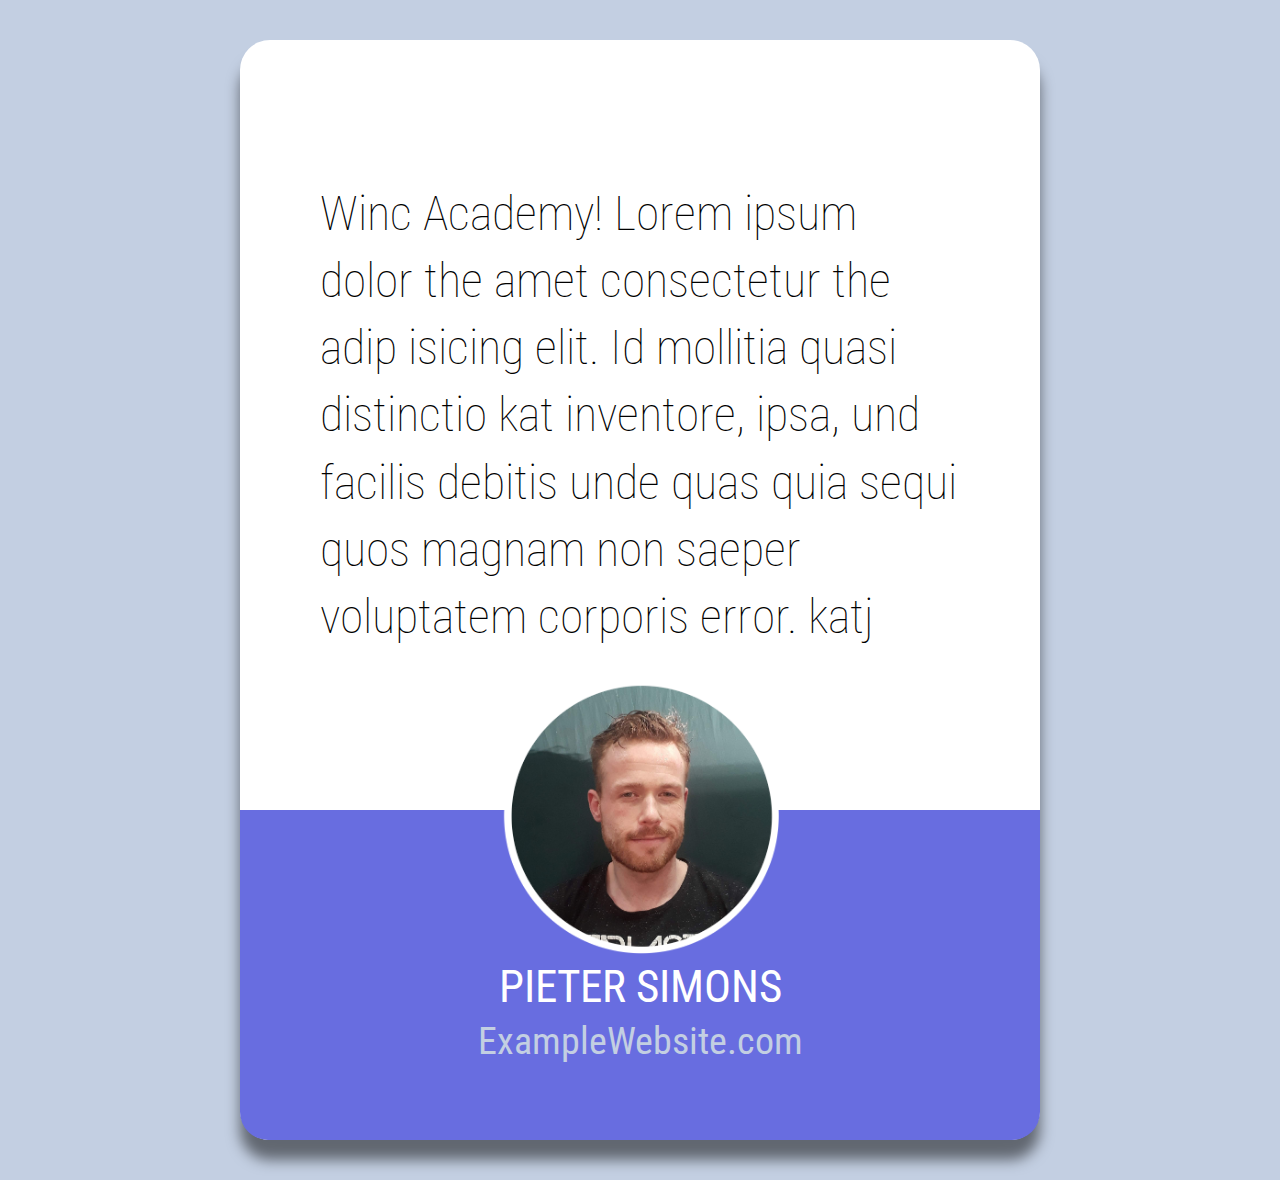
<file: 10-advanced-CSS/Deel-1/index.html>
<!DOCTYPE html>
<html lang="en">

<head>
  <meta charset="UTF-8" />
  <meta name="viewport" content="width=device-width, initial-scale=1.0" />
  <title>Document</title>
  <link rel="stylesheet" href="styles.css" />
</head>

<body>
  <main>
    <div class="kaart">
      <div class="kaart__texthouder">
        <h2 class="kaart__text">
          Winc Academy! Lorem ipsum dolor the amet consectetur the adip
          isicing elit. Id mollitia quasi distinctio kat inventore, ipsa, und
          facilis debitis unde quas quia sequi quos magnam non saeper
          voluptatem corporis error. katj
        </h2>
      </div>
      <div class="kaart__footer">
        <img class="kaart__foto" src="PHOTO_4.png" alt="foto">
        <p class="kaart__naam">PIETER SIMONS</p>
        <p class="kaart__website">ExampleWebsite.com</p>
      </div>
    </div>
  </main>
</body>

</html>
</file>
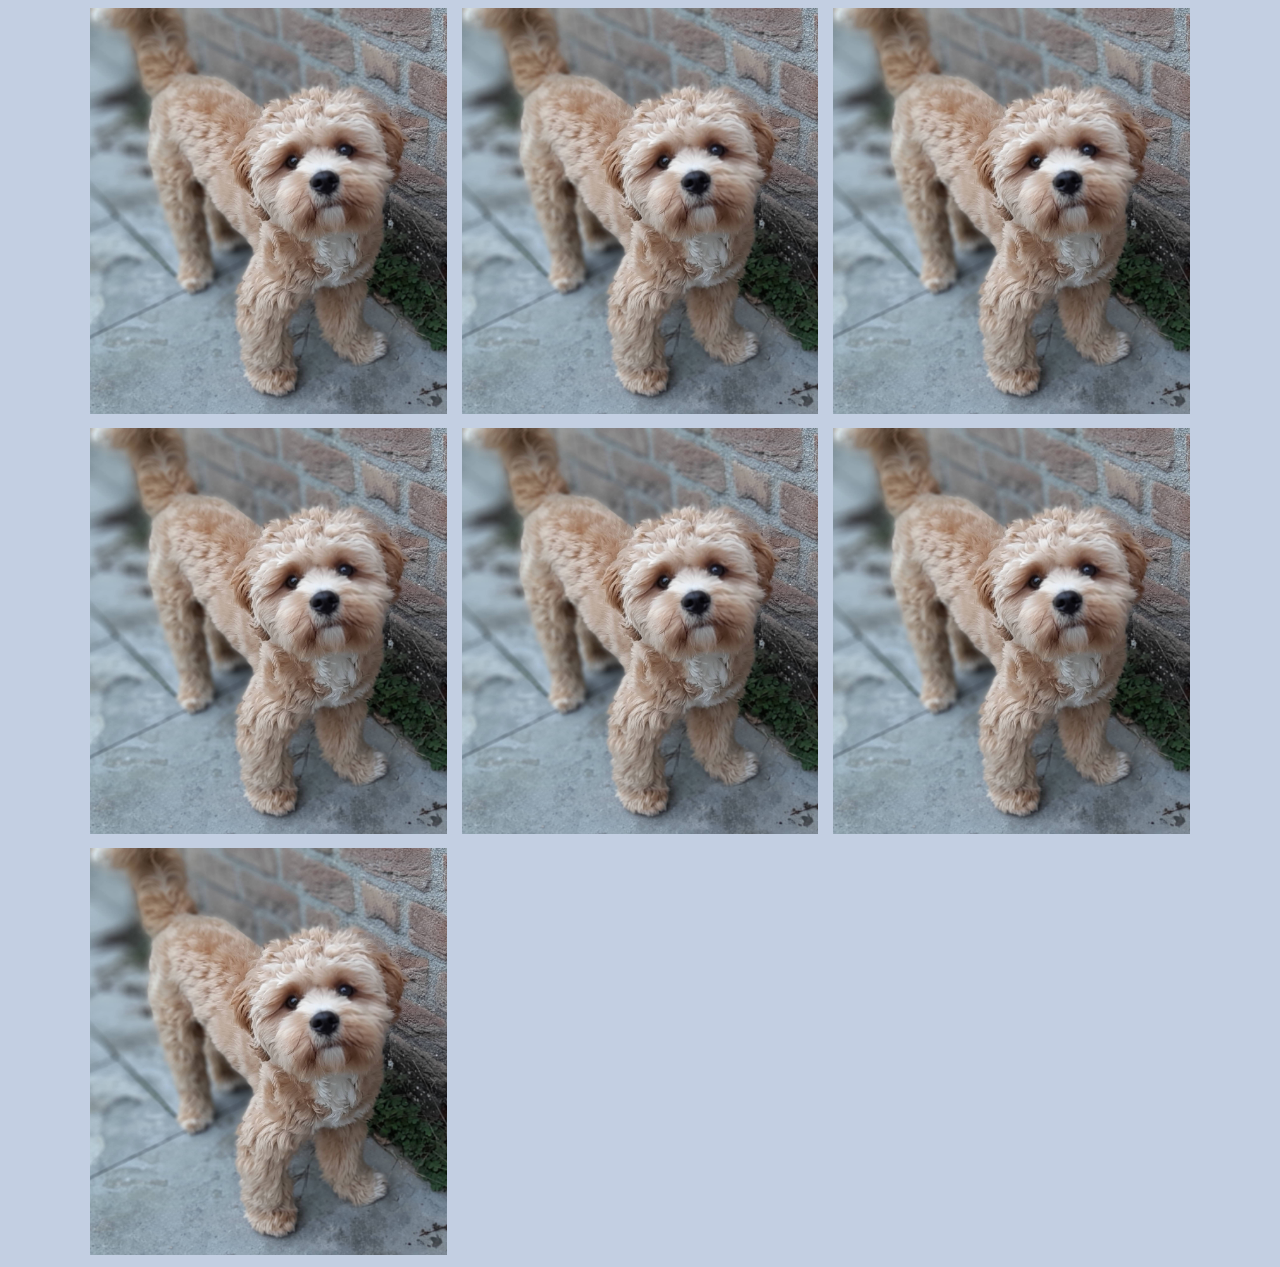
<file: 10-advanced-CSS/Deel-2/index.html>
<!DOCTYPE html>
<html lang="en">

<head>
  <meta charset="UTF-8" />
  <meta name="viewport" content="width=device-width, initial-scale=1.0" />
  <title>Document</title>
  <link rel="stylesheet" href="styles.css" />
</head>

<body>
  <main>
    <div class="wrapper">
      <div class="wrapper__parent">
        <div class="wrapper__container">
          <img src="foto-1.jpg" alt="/">
          <button class="wrapper__btn"> Lees meer</button>
        </div>
        <div class="wrapper__container">
          <img src="foto-1.jpg" alt="/">
          <button class="wrapper__btn"> Lees meer</button>
        </div>
        <div class="wrapper__container">
          <img src="foto-1.jpg" alt="/">
          <button class="wrapper__btn"> Lees meer</button>
        </div>
        <div class="wrapper__container">
          <img src="foto-1.jpg" alt="/">
          <button class="wrapper__btn"> Lees meer</button>
        </div>
        <div class="wrapper__container">
          <img src="foto-1.jpg" alt="/">
          <button class="wrapper__btn"> Lees meer</button>
        </div>
        <div class="wrapper__container">
          <img src="foto-1.jpg" alt="/">
          <button class="wrapper__btn"> Lees meer</button>
        </div>
        <div class="wrapper__container">
          <img src="foto-1.jpg" alt="/">
          <button class="wrapper__btn"> Lees meer</button>
        </div>




      </div>

    </div>
  </main>
</body>

</html>
</file>
<file: 10-advanced-CSS/Deel-1/styles.css>
@import url("https://fonts.googleapis.com/css2?family=Roboto+Condensed&display=swap");
* {
  box-sizing: border-box;
  font-family: "Roboto Condensed", sans-serif;
}

body {
  background-color: #c3cfe2;
}

.kaart {
  height: 550px;
  width: 400px;
  margin: 40px auto;
  background-color: #fff;
  border-radius: 30px;
  box-shadow: 0px 10px 7px 0px rgba(0, 0, 0, 0.5);
  display: flex;
  flex-direction: column;
}

.kaart__footer {
  background-color: #686de0;
  border-bottom-left-radius: 28px;
  border-bottom-right-radius: 28px;
  width: 100%;
  height: 30%;
  position: relative;
}

.kaart__foto {
  width: 150px;
  height: auto;
  position: absolute;
  top: -75px;
  right: 125px;
}

.kaart__texthouder {
  height: 70%;
}

.kaart__text {
  padding: 50px 40px;
  font-weight: lighter;
  font-stretch: ultra-condensed;
  line-height: 1.4em;
}

.kaart__naam {
  text-align: center;
  color: #fff;
  margin-top: 75px;
  font-size: 1.4em;
  margin-bottom: 0;
}

.kaart__website {
  text-align: center;
  color: #c3cfe2;
  font-size: 1.2em;
  margin-top: 5px;
}

@media only screen and (min-width: 1024px) {
  .kaart {
    height: 1100px;
    width: 800px;
    box-shadow: 0px 20px 14px 0px rgba(0, 0, 0, 0.5);
  }
  .kaart__foto {
    width: 300px;
    top: -150px;
    right: 250px;
  }
  .kaart__text {
    padding: 100px 80px;
    font-size: 3em;
  }
  .kaart__naam {
    margin-top: 150px;
    font-size: 2.8em;
  }
  .kaart__website {
    font-size: 2.4em;
  }
}
</file>
<file: 10-advanced-CSS/Deel-2/styles.css>
@import url("https://fonts.googleapis.com/css2?family=Roboto+Condensed&display=swap");
* {
  box-sizing: border-box;
  font-family: "Roboto Condensed", sans-serif;
}

body {
  background-color: #c3cfe2;
}

img {
  max-width: 100%;
  max-height: 100%;
  margin: 0px;
}

.wrapper {
  max-width: 400px;
  margin: auto;
}

.wrapper__parent {
  display: grid;
  grid-template-columns: 1fr;
  grid-template-rows: repeat(7, 1fr);
  grid-column-gap: 15px;
  grid-row-gap: 10px;
}

.wrapper__btn {
  width: 100px;
  position: absolute;
  top: 50%;
  left: 50%;
  transform: translate(-50%, -50%);
  opacity: 0;
}

.wrapper__container {
  position: relative;
  height: 99.3%;
}

.wrapper__container:hover {
  background: #686de0;
}

.wrapper__container:hover button {
  opacity: 1;
  transition: 0.3s;
  transition-timing-function: ease-in;
}

.wrapper__container:hover img {
  opacity: 0;
  transition: 0.3s;
  transition-timing-function: ease-in;
}

@media only screen and (min-width: 600px) {
  .wrapper {
    max-width: 700px;
  }
  .wrapper__parent {
    grid-template-columns: repeat(2, 1fr);
    grid-template-rows: repeat(4, 1fr);
  }
}

@media only screen and (min-width: 1024px) {
  .wrapper {
    max-width: 1100px;
  }
  .wrapper__parent {
    grid-template-columns: repeat(3, 1fr);
    grid-template-rows: repeat(3, 1fr);
  }
}
</file>
